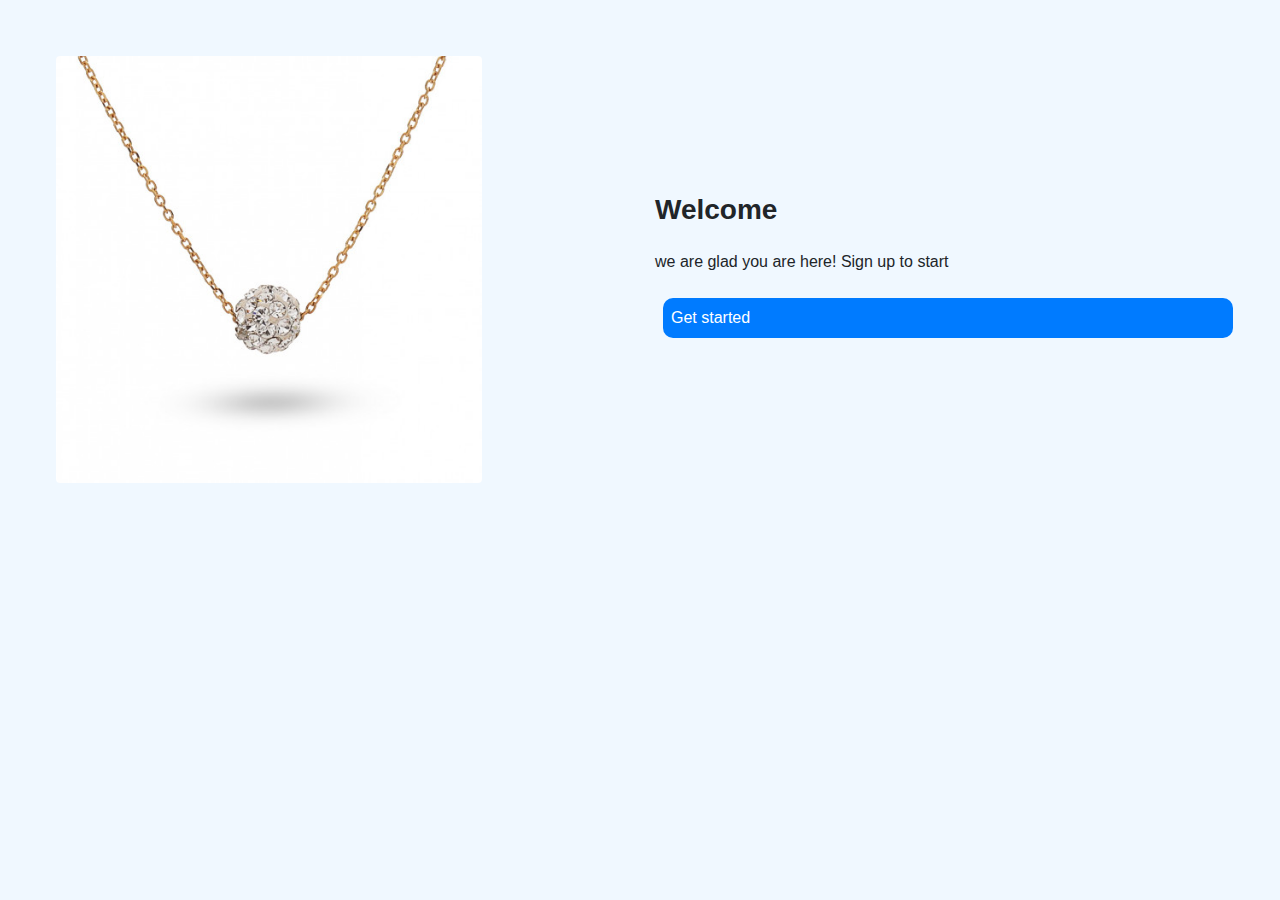
<file: index.html>
<!DOCTYPE html>
<html lang="en">
<head>
    <meta charset="UTF-8">
    <meta name="viewport" content="width=device-width, initial-scale=1.0">

     <!-- bootstrap links  -->
  <link rel="stylesheet" href="css/bootstrap.min.css">
  <link rel="stylesheet" href="css/style.css">

    <title>Document</title>
</head>
<body>
    <div class="container-fluid p-3">
        <div class="row mx-4 my-4">
            <div class="data col-lg-6 col-md-6 col-sm-12 col-xs-12 p-3 ">
                <img src="img/3123i2lmPiL._AC_SY780_.jpg" alt="" class="w-75 m-auto rounded">
            </div>
            <div  class="col-md-6 col-lg-6 col-sm-12 col-xs-12 d-flex justify-content-center flex-column">
<h3 class="font-weight-bold ">Welcome</h3>
<p class="text-mute mt-3 mb-3">we are glad you are here! Sign up to start</p>
<a href="indexLogIN.html" class="bg-primary p-2 m-2 text-white w-100 ">Get started</a>
            </div>
        </div>
    </div>
    

     <!-- javascript links  -->
  <script src="javascript/jquery.slim.min.js"></script>
  <script src="javascript/bootstrap.min.js"></script>
  <script src="javascript/popper.min.js"></script>
  
  <script src="javascript/main.js"></script>
</body>
</html>
</file>
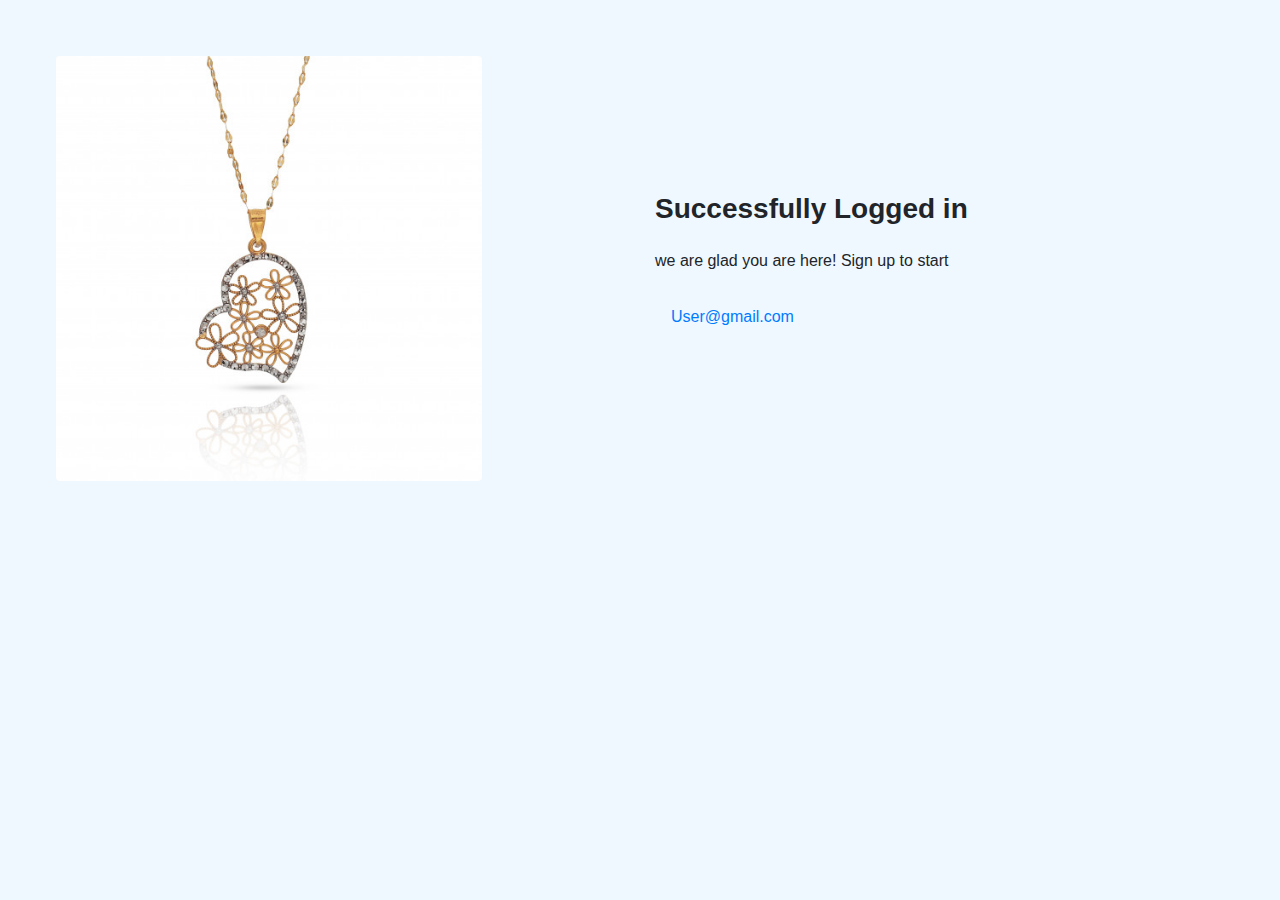
<file: indexFinal.html>
<!DOCTYPE html>
<html lang="en">
<head>
    <meta charset="UTF-8">
    <meta name="viewport" content="width=device-width, initial-scale=1.0">

     <!-- bootstrap links  -->
  <link rel="stylesheet" href="css/bootstrap.min.css">
  <link rel="stylesheet" href="css/style.css">

    <title>Document</title>
</head>
<body>
    <div class="container-fluid p-3">
        <div class="row mx-4 my-4">
            <div class="data col-lg-6 col-md-6 col-sm-12 col-xs-12 p-3 ">
                <img src="img/ea2e1cc89fe6186afba2ac5e3a2eebdc.jpg" alt="" class="w-75 m-auto rounded">
            </div>
            <div  class="col-md-6 col-lg-6 col-sm-12 col-xs-12 d-flex justify-content-center flex-column">
<h3 class="font-weight-bold ">Successfully Logged in</h3>
<p class="text-mute mt-3 mb-3">we are glad you are here! Sign up to start</p>
<a href="#" class=" p-2 m-2 text-mute ">User@gmail.com</a>
            </div>
        </div>
    </div>
    

     <!-- javascript links  -->
  <script src="javascript/jquery.slim.min.js"></script>
  <script src="javascript/bootstrap.min.js"></script>
  <script src="javascript/popper.min.js"></script>
  
  <script src="javascript/main.js"></script>
</body>
</html>
</file>
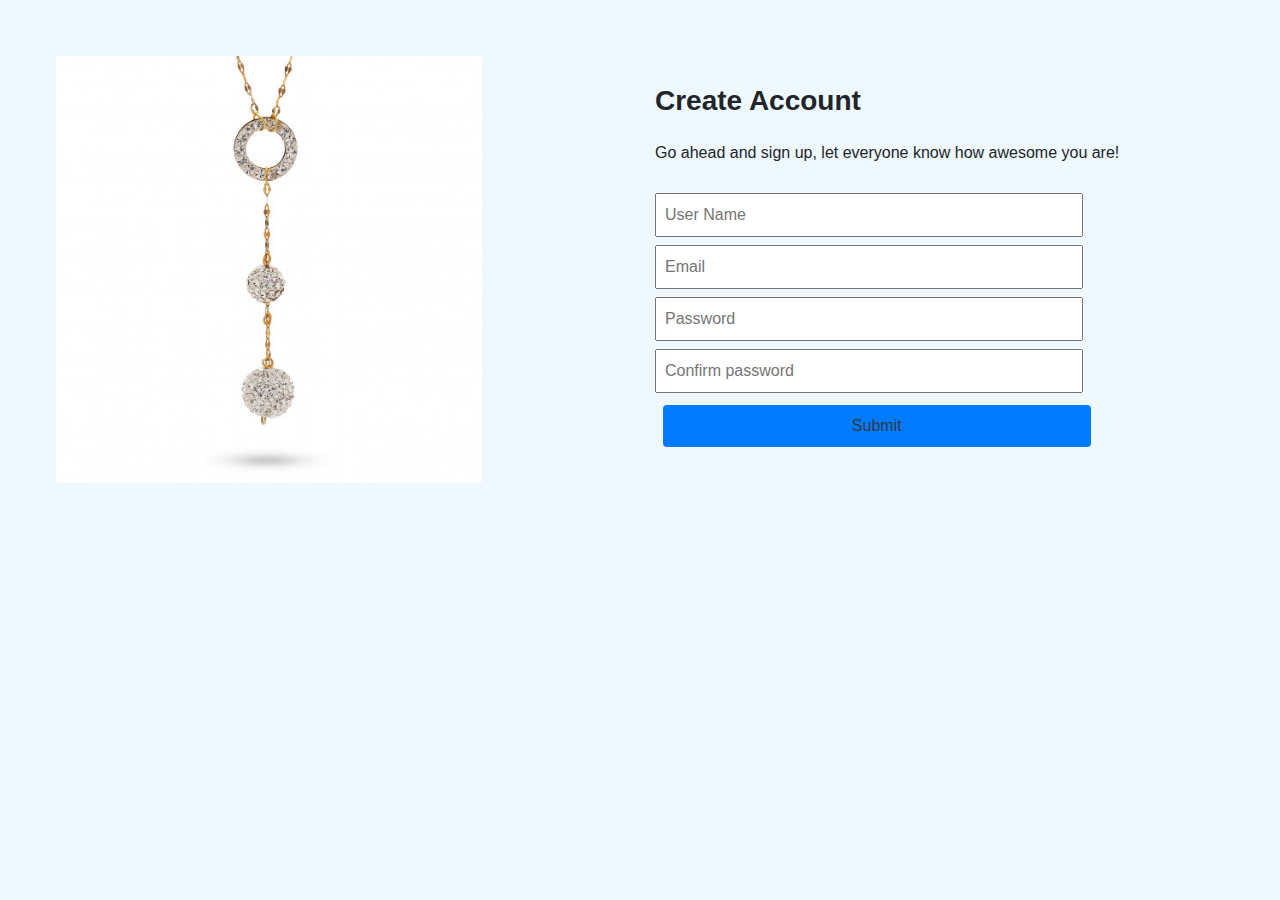
<file: indexLogIN.html>
<!DOCTYPE html>
<html lang="en">
<head>
    <meta charset="UTF-8">
    <meta name="viewport" content="width=device-width, initial-scale=1.0">

     <!-- bootstrap links  -->
  <link rel="stylesheet" href="css/bootstrap.min.css">
  <link rel="stylesheet" href="css/style.css">

    <title>Document</title>
</head>
<body>
    <div class="container-fluid p-3">
        <div class="row mx-4 my-4">
            <div class="data col-lg-6 col-md-6 col-sm-12 col-xs-12 p-3 ">
                <img src="img/56f58c5bbae6320e1aa5d36445fd722b.jpg" alt="" class="w-75 m-auto rounded">
            </div>
            <div  class="col-md-6 col-lg-6 col-sm-12 col-xs-12 d-flex justify-content-center flex-column">
                <h3 class="font-weight-bold ">Create Account</h3>
                <p class="text-mute mt-3 mb-3">Go ahead and sign up, let everyone know how awesome you are!</p>
                <h3 id="alarmText" class=""></h3>
                <form action="indexFinal.html" onsubmit="return sendData()">
                    <input type="text" id="userName" placeholder="User Name" class="w-75 my-1 p-2" value="">
                    <input type="text" id="email" placeholder="Email" class="w-75 my-1 p-2" value="">
                    <input type="text" id="password" placeholder="Password" class="w-75 my-1 p-2" value="">
                    <input type="text" id="confirm" placeholder="Confirm password" class="w-75 my-1 p-2" value="">
                    <input type="submit" id="submit " class=" p-2 m-2 text-dark w-75 btn bg-primary" >
                </form>
 
            </div>
        </div>
    </div>
    

     <!-- javascript links  -->
  <script src="javascript/jquery.slim.min.js"></script>
  <script src="javascript/bootstrap.min.js"></script>
  <script src="javascript/popper.min.js"></script>
  
  <script src="javascript/main.js"></script>
</body>
</html>
</file>
<file: css/style.css>
body{
    background-color: aliceblue;

}
a{

    text-decoration: none;
    border-radius: 10px;
}
</file>
